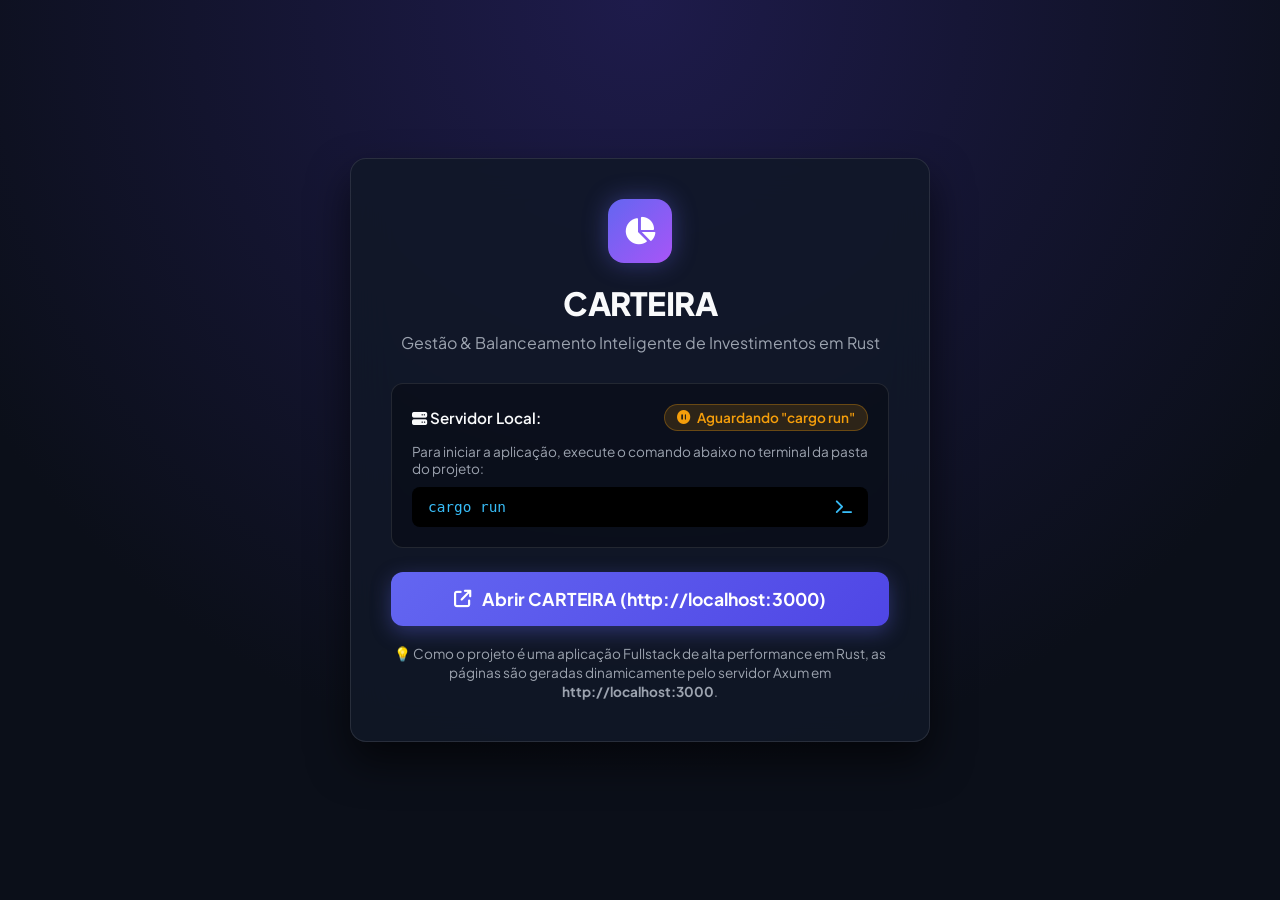
<file: index.html>
<!DOCTYPE html>
<html lang="pt-BR" data-theme="dark">
<head>
    <meta charset="UTF-8">
    <meta name="viewport" content="width=device-width, initial-scale=1.0">
    <title>CARTEIRA - Inicializador da Aplicação</title>
    <link rel="preconnect" href="https://fonts.googleapis.com">
    <link rel="preconnect" href="https://fonts.gstatic.com" crossorigin>
    <link href="https://fonts.googleapis.com/css2?family=Plus+Jakarta+Sans:wght@400;600;700;800&family=JetBrains+Mono:wght@500;700&display=swap" rel="stylesheet">
    <link rel="stylesheet" href="https://cdnjs.cloudflare.com/ajax/libs/font-awesome/6.5.1/css/all.min.css">
    
    <style>
        :root {
            --bg-main: #0b0f19;
            --bg-card: rgba(17, 24, 39, 0.85);
            --border-color: rgba(255, 255, 255, 0.1);
            --text-primary: #f9fafb;
            --text-secondary: #9ca3af;
            --primary: #6366f1;
            --primary-hover: #4f46e5;
            --accent: #38bdf8;
            --success: #10b981;
            --radius: 16px;
        }

        * {
            margin: 0;
            padding: 0;
            box-sizing: border-box;
        }

        body {
            font-family: 'Plus Jakarta Sans', sans-serif;
            background: radial-gradient(circle at 50% 0%, #1e1b4b 0%, var(--bg-main) 70%);
            color: var(--text-primary);
            min-height: 100vh;
            display: flex;
            align-items: center;
            justify-content: center;
            padding: 24px;
        }

        .launcher-card {
            background: var(--bg-card);
            backdrop-filter: blur(20px);
            border: 1px solid var(--border-color);
            border-radius: var(--radius);
            padding: 40px;
            max-width: 580px;
            width: 100%;
            text-align: center;
            box-shadow: 0 20px 40px rgba(0, 0, 0, 0.6);
        }

        .brand-logo {
            width: 64px;
            height: 64px;
            border-radius: 16px;
            background: linear-gradient(135deg, var(--primary), #a855f7);
            display: inline-flex;
            align-items: center;
            justify-content: center;
            font-size: 28px;
            color: #fff;
            margin-bottom: 20px;
            box-shadow: 0 0 25px rgba(99, 102, 241, 0.4);
        }

        h1 {
            font-size: 2rem;
            font-weight: 800;
            letter-spacing: -0.5px;
            margin-bottom: 8px;
        }

        p.subtitle {
            color: var(--text-secondary);
            font-size: 1rem;
            margin-bottom: 28px;
            line-height: 1.5;
        }

        .status-box {
            background: rgba(0, 0, 0, 0.3);
            border: 1px solid var(--border-color);
            border-radius: 12px;
            padding: 20px;
            margin-bottom: 24px;
            text-align: left;
        }

        .status-header {
            display: flex;
            align-items: center;
            justify-content: space-between;
            margin-bottom: 12px;
        }

        .status-badge {
            display: inline-flex;
            align-items: center;
            gap: 6px;
            font-size: 0.85rem;
            font-weight: 600;
            padding: 4px 12px;
            border-radius: 9999px;
            background: rgba(16, 185, 129, 0.15);
            color: var(--success);
            border: 1px solid rgba(16, 185, 129, 0.3);
        }

        .status-badge.checking {
            background: rgba(245, 158, 11, 0.15);
            color: #f59e0b;
            border-color: rgba(245, 158, 11, 0.3);
        }

        .command-box {
            background: #000;
            border-radius: 8px;
            padding: 12px 16px;
            font-family: 'JetBrains Mono', monospace;
            font-size: 0.9rem;
            color: var(--accent);
            display: flex;
            align-items: center;
            justify-content: space-between;
        }

        .btn-launch {
            display: inline-flex;
            align-items: center;
            justify-content: center;
            gap: 10px;
            width: 100%;
            padding: 16px 24px;
            font-size: 1.1rem;
            font-weight: 700;
            color: #fff;
            background: linear-gradient(135deg, var(--primary), #4f46e5);
            border: none;
            border-radius: 12px;
            cursor: pointer;
            text-decoration: none;
            transition: all 0.2s ease;
            box-shadow: 0 6px 20px rgba(99, 102, 241, 0.35);
        }

        .btn-launch:hover {
            transform: translateY(-2px);
            box-shadow: 0 10px 25px rgba(99, 102, 241, 0.5);
        }

        .info-text {
            color: var(--text-secondary);
            font-size: 0.85rem;
            margin-top: 18px;
            line-height: 1.4;
        }
    </style>
</head>
<body>
    <div class="launcher-card">
        <div class="brand-logo">
            <i class="fa-solid fa-chart-pie"></i>
        </div>

        <h1>CARTEIRA</h1>
        <p class="subtitle">Gestão & Balanceamento Inteligente de Investimentos em Rust</p>

        <div class="status-box">
            <div class="status-header">
                <span style="font-weight: 600; font-size: 0.95rem;"><i class="fa-solid fa-server"></i> Servidor Local:</span>
                <span class="status-badge" id="serverStatus"><i class="fa-solid fa-circle-notch fa-spin"></i> Verificando...</span>
            </div>
            
            <p style="color: var(--text-secondary); font-size: 0.85rem; margin-bottom: 10px;">
                Para iniciar a aplicação, execute o comando abaixo no terminal da pasta do projeto:
            </p>
            <div class="command-box">
                <code>cargo run</code>
                <i class="fa-solid fa-terminal"></i>
            </div>
        </div>

        <a href="http://localhost:3000" id="launchBtn" class="btn-launch">
            <i class="fa-solid fa-arrow-up-right-from-square"></i>
            <span>Abrir CARTEIRA (http://localhost:3000)</span>
        </a>

        <p class="info-text">
            💡 Como o projeto é uma aplicação Fullstack de alta performance em Rust, as páginas são geradas dinamicamente pelo servidor Axum em <strong>http://localhost:3000</strong>.
        </p>
    </div>

    <script>
        // Tenta verificar se o servidor já está ativo e redireciona automaticamente
        async function checkAndRedirect() {
            const statusBadge = document.getElementById('serverStatus');
            try {
                const res = await fetch('http://localhost:3000/api/health', { method: 'GET', mode: 'no-cors' });
                statusBadge.innerHTML = '<i class="fa-solid fa-circle-check"></i> Servidor Ativo';
                statusBadge.className = 'status-badge';
                // Redirecionamento automático se aberto diretamente via arquivo local
                if (window.location.protocol === 'file:') {
                    window.location.href = 'http://localhost:3000';
                }
            } catch (e) {
                statusBadge.innerHTML = '<i class="fa-solid fa-circle-pause"></i> Aguardando "cargo run"';
                statusBadge.className = 'status-badge checking';
            }
        }
        checkAndRedirect();
        setInterval(checkAndRedirect, 3000);
    </script>
</body>
</html>
</file>
